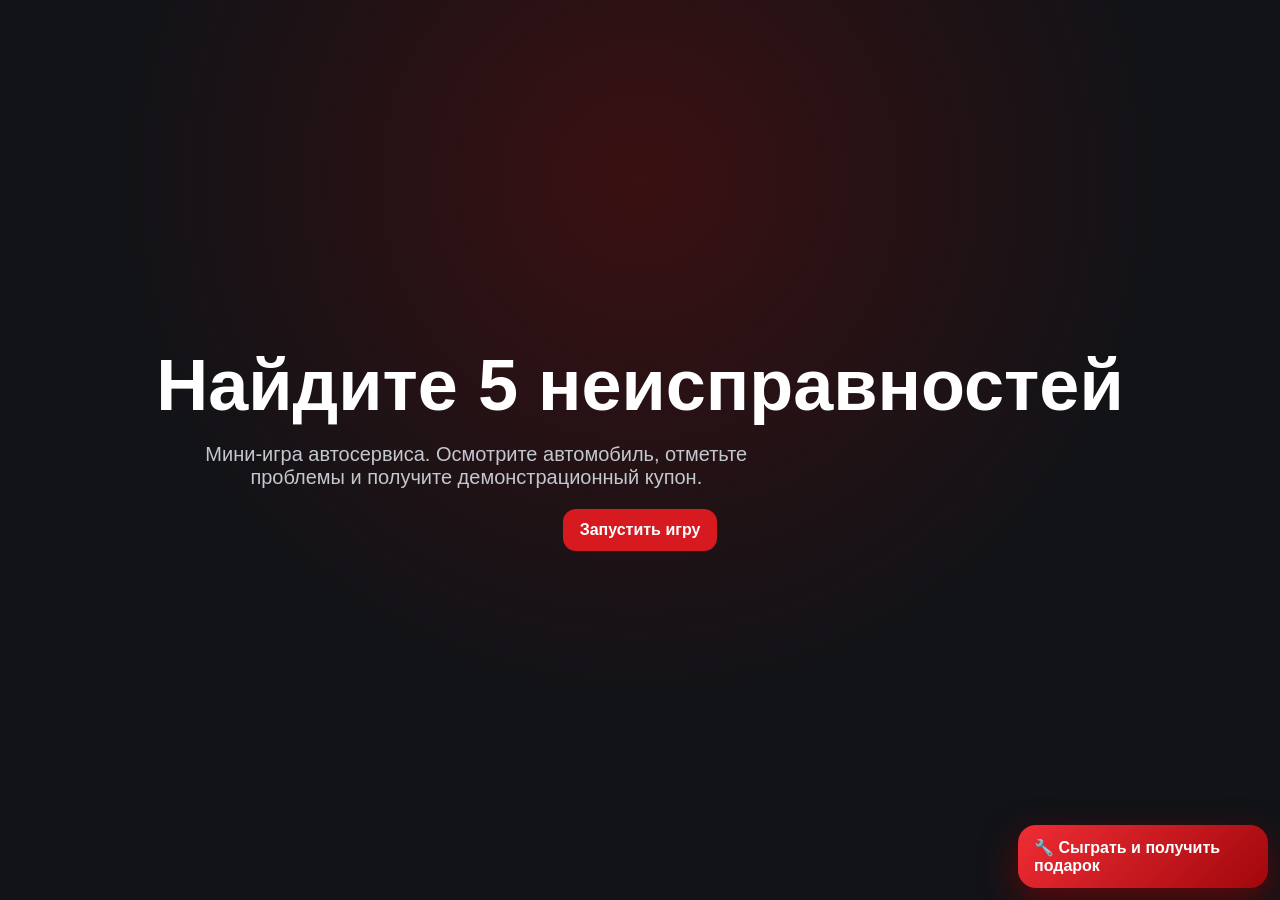
<file: gsa-game-demo/index.html>
<!doctype html>
<html lang="ru">
<head>
<meta charset="utf-8">
<meta name="viewport" content="width=device-width,initial-scale=1,viewport-fit=cover">
<title>ГСА - Найдите 5 неисправностей</title>
<style>
:root{--red:#d71920;--dark:#17191d;--panel:#23262b;--green:#39d98a;--yellow:#ffd45c;--muted:#c3c7ce}*{box-sizing:border-box}html,body{margin:0;min-height:100%;font-family:Arial,sans-serif}body{background:#111317;color:#fff}button{font:inherit;cursor:pointer}.landing{min-height:100vh;display:grid;place-items:center;padding:24px;text-align:center;background:radial-gradient(circle at 50% 20%,#3a1012,#111317 55%)}.landing h1{font-size:clamp(34px,8vw,72px);line-height:1.02;margin:0 0 14px}.landing p{max-width:640px;color:var(--muted);font-size:clamp(15px,2.5vw,20px)}.btn{border:0;border-radius:13px;padding:12px 17px;font-weight:800}.btn-red{background:var(--red);color:#fff}.btn-dark{background:#31353c;color:#fff;border:1px solid #535862}.badge{position:fixed;right:12px;bottom:12px;z-index:5;max-width:250px;border:0;border-radius:18px;padding:13px 16px;background:linear-gradient(135deg,#f02d35,#a0070c);box-shadow:0 14px 36px #8f000099;color:#fff;font-weight:800;text-align:left;animation:pulse 3s infinite}@keyframes pulse{50%{transform:translateY(-4px)}}.modal{position:fixed;inset:0;z-index:20;display:none;background:#000e;padding:10px}.modal.on{display:grid;place-items:center}.box{width:min(1180px,100%);max-height:calc(100dvh - 20px);overflow:hidden;display:flex;flex-direction:column;background:#202226;border-radius:18px;box-shadow:0 18px 50px #000b}.head{display:flex;align-items:center;gap:10px;padding:10px 12px;background:var(--dark);border-bottom:1px solid #34373d}.brand{font-weight:800;line-height:1.18}.hud{margin-left:auto;display:flex;align-items:center;gap:6px;flex-wrap:wrap;justify-content:flex-end}.pill{padding:7px 9px;border-radius:10px;background:#2d3137;font-weight:800;white-space:nowrap}.pill.low{background:#a90d13}.close{width:38px;height:38px;border:0;border-radius:11px;background:#30343a;color:#fff;font-size:22px}.tools{display:flex;align-items:center;gap:7px;padding:7px 10px;border-bottom:1px solid #34373d}.status{margin-left:auto;color:var(--muted);font-size:12px;text-align:right}.status.ok{color:#8ce7af}.scene-wrap{position:relative;flex:1;min-height:0;margin:8px;overflow:hidden;border:1px solid #3d4149;border-radius:14px;background:#08090b}.scene{position:relative;width:100%;height:100%;min-height:430px}.scene svg{position:absolute;inset:0;width:100%;height:100%;display:block}.hot{fill:#fff0;stroke:#fff0;stroke-width:8;cursor:pointer}.ring{fill:none;stroke:var(--green);stroke-width:10;opacity:0;pointer-events:none;filter:drop-shadow(0 0 6px #39d98a)}.ring.on{opacity:1}.ring.hint{opacity:1;stroke:var(--yellow);animation:hint .8s ease-in-out 2}@keyframes hint{50%{stroke-width:18}}.wrong{stroke:#ff4c55;stroke-width:10;stroke-linecap:round}.cover,.finish{position:absolute;inset:0;z-index:12;display:grid;place-items:center;padding:16px;background:#000b}.finish{display:none}.card{width:min(500px,94%);padding:22px;border-radius:18px;background:var(--panel);box-shadow:0 15px 40px #000b;text-align:center}.card h2{margin:0 0 8px}.card p{margin:0 0 16px;color:#c7cbd1;line-height:1.45}.coupon{margin:10px 0 16px;color:#ff5b62;font-size:28px;font-weight:900;letter-spacing:2px}.actions{display:flex;gap:8px;justify-content:center;flex-wrap:wrap}.toast{position:absolute;left:12px;bottom:12px;z-index:14;display:none;max-width:calc(100% - 24px);padding:11px 13px;border-radius:12px;background:#15171bf2;box-shadow:0 10px 25px #000a}.toast.on{display:block}.toast b{display:block;margin-bottom:3px}.toast span{color:#c6cbd2;font-size:13px}
@media(max-width:700px){.modal{padding:0}.box{width:100%;height:100dvh;max-height:100dvh;border-radius:0}.head{padding:7px 8px}.brand{max-width:104px;font-size:11px}.hud{gap:4px}.pill{padding:6px;font-size:10.5px}.close{width:34px;height:34px}.tools{padding:5px 7px}.tools .btn{padding:7px 9px;font-size:11px}.status{max-width:130px;font-size:10px;line-height:1.15}.scene-wrap{margin:6px}.scene{min-height:0;height:calc(100dvh - 100px)}.cover,.finish{position:fixed;inset:0;z-index:50}.card{width:min(92vw,430px);padding:19px 14px}.toast{position:fixed;left:50%;bottom:14px;width:min(92vw,480px);max-width:none;transform:translateX(-50%)}.badge{right:8px;bottom:8px;max-width:215px;font-size:13px}}
</style>
</head>
<body>
<main class="landing"><div><h1>Найдите 5 неисправностей</h1><p>Мини-игра автосервиса. Осмотрите автомобиль, отметьте проблемы и получите демонстрационный купон.</p><button class="btn btn-red" id="open">Запустить игру</button></div></main>
<button class="badge" id="badge">🔧 Сыграть и получить подарок</button>
<div class="modal" id="modal" aria-hidden="true"><div class="box">
<div class="head"><div class="brand">Гараж Счастливого Автомобиля</div><div class="hud"><span class="pill">Найдено: <b id="count">0</b>/5</span><span class="pill" id="timerPill">Осталось: <b id="timer">01:30</b></span><button class="close" id="close" aria-label="Закрыть">×</button></div></div>
<div class="tools"><button class="btn btn-dark" id="hint">Подсказка</button><button class="btn btn-dark" id="sound">🔊 Звук</button><div class="status ok" id="status">Самостоятельный файл загружен</div></div>
<div class="scene-wrap"><div class="scene">
<svg id="map" viewBox="0 0 1200 675" role="img" aria-label="Красный автомобиль в автосервисе">
<defs><linearGradient id="bg" x1="0" y1="0" x2="0" y2="1"><stop stop-color="#363b42"/><stop offset="1" stop-color="#111419"/></linearGradient><linearGradient id="car" x1="0" y1="0" x2="1" y2="1"><stop stop-color="#f23b42"/><stop offset=".55" stop-color="#be1016"/><stop offset="1" stop-color="#72070b"/></linearGradient><radialGradient id="wheel"><stop stop-color="#30343a"/><stop offset=".55" stop-color="#141619"/><stop offset="1" stop-color="#050607"/></radialGradient><filter id="shadow"><feDropShadow dx="0" dy="12" stdDeviation="14" flood-opacity=".65"/></filter></defs>
<rect width="1200" height="675" fill="url(#bg)"/><rect y="520" width="1200" height="155" fill="#15181c"/><path d="M0 520H1200" stroke="#656b73" stroke-width="3"/><g opacity=".35" stroke="#9ba2aa" stroke-width="5"><path d="M115 0v520M1085 0v520M0 120h1200M0 260h1200"/></g><g fill="#d7d9dd" opacity=".85"><rect x="60" y="66" width="230" height="30" rx="8"/><rect x="455" y="66" width="290" height="30" rx="8"/><rect x="910" y="66" width="230" height="30" rx="8"/></g>
<g filter="url(#shadow)"><path d="M185 420c20-95 72-172 162-214 59-28 136-39 252-35 143 5 258 30 347 99l94 74c35 28 53 57 58 94l5 42H138l8-37c6-14 18-20 39-23z" fill="url(#car)" stroke="#ff646a" stroke-width="5"/><path d="M375 215c58-22 130-31 224-28 99 4 184 20 254 55l56 42H319l56-69z" fill="#11171d" stroke="#b7c5d0" stroke-width="4"/><path d="M576 187v97M323 284h587" stroke="#6f7c87" stroke-width="4"/><path d="M185 419h913" stroke="#5d090d" stroke-width="10"/><path d="M266 454h725" stroke="#46070a" stroke-width="15"/><path d="M934 326h130l30 44-150 7z" fill="#f6f8fa" opacity=".88"/><path d="M161 383h103l-19 57h-99z" fill="#ffe9a6"/><circle cx="343" cy="466" r="110" fill="url(#wheel)" stroke="#454a51" stroke-width="8"/><circle cx="343" cy="466" r="55" fill="#77808a"/><circle cx="343" cy="466" r="19" fill="#23272d"/><circle cx="912" cy="466" r="110" fill="url(#wheel)" stroke="#454a51" stroke-width="8"/><circle cx="912" cy="466" r="55" fill="#77808a"/><circle cx="912" cy="466" r="19" fill="#23272d"/></g>
<g id="clues"><path d="M319 375l18 18-12 17 22 16" fill="none" stroke="#e8eaed" stroke-width="7"/><path d="M520 191l24 22-21 17 34 28" fill="none" stroke="#e8eaed" stroke-width="5"/><path d="M270 485q68 24 145 0" fill="none" stroke="#cfd3d8" stroke-width="9" stroke-dasharray="18 11"/><path d="M695 472h150l-32 23H684z" fill="#6b340e" opacity=".9"/><path d="M1000 487h128" stroke="#bfc4cb" stroke-width="18" stroke-linecap="round"/><path d="M1052 480l22 24" stroke="#111" stroke-width="8"/><ellipse cx="620" cy="592" rx="108" ry="30" fill="#060707" opacity=".9"/><ellipse cx="620" cy="585" rx="70" ry="15" fill="#4a1115" opacity=".75"/></g>
<ellipse class="hot" data-id="tire" cx="343" cy="466" rx="108" ry="110" tabindex="0"/><ellipse class="ring" data-ring="tire" cx="343" cy="466" rx="118" ry="120"/>
<ellipse class="hot" data-id="glass" cx="528" cy="227" rx="90" ry="63" tabindex="0"/><ellipse class="ring" data-ring="glass" cx="528" cy="227" rx="100" ry="73"/>
<ellipse class="hot" data-id="rust" cx="760" cy="478" rx="105" ry="42" tabindex="0"/><ellipse class="ring" data-ring="rust" cx="760" cy="478" rx="116" ry="52"/>
<ellipse class="hot" data-id="exhaust" cx="1058" cy="492" rx="95" ry="50" tabindex="0"/><ellipse class="ring" data-ring="exhaust" cx="1058" cy="492" rx="105" ry="60"/>
<ellipse class="hot" data-id="fluid" cx="620" cy="588" rx="118" ry="48" tabindex="0"/><ellipse class="ring" data-ring="fluid" cx="620" cy="588" rx="128" ry="58"/>
</svg>
<div class="toast" id="toast"><b id="toastTitle"></b><span id="toastText"></span></div>
<div class="cover" id="cover"><div class="card"><h2>Проведите диагностику</h2><p>Найдите 5 неисправностей за 90 секунд. Нажимайте на подозрительные места автомобиля.</p><button class="btn btn-red" id="start">Начать диагностику</button></div></div>
<div class="finish" id="finish"><div class="card"><h2>Все неисправности найдены</h2><p>Первый уровень пройден.</p><div class="coupon">GSA-300</div><div class="actions"><button class="btn btn-red" id="copy">Скопировать купон</button><button class="btn btn-dark" id="again">Пройти ещё раз</button></div></div></div>
</div></div></div></div>
<script>
(()=>{const $=s=>document.querySelector(s),$$=s=>document.querySelectorAll(s),D={tire:['Изношенная шина','Износ протектора ухудшает сцепление и увеличивает тормозной путь.'],glass:['Трещина на стекле','Повреждение может увеличиваться и ухудшать обзор.'],rust:['Коррозия порога','Ржавчину важно остановить до разрушения металла.'],exhaust:['Повреждённый глушитель','Трещина вызывает шум и утечку выхлопных газов.'],fluid:['Утечка жидкости','Пятно под автомобилем требует диагностики.']};let found=new Set(),sec=90,int=null,play=false,h=0,ctx=null;const modal=$('#modal'),cover=$('#cover'),finish=$('#finish'),timer=$('#timer'),pill=$('#timerPill'),count=$('#count'),toast=$('#toast'),map=$('#map');function open(){modal.classList.add('on');document.body.style.overflow='hidden'}function close(){modal.classList.remove('on');document.body.style.overflow='';stop();play=false}$('#open').onclick=$('#badge').onclick=open;$('#close').onclick=close;document.addEventListener('keydown',e=>{if(e.key==='Escape')close()});function fmt(n){return String(n/60|0).padStart(2,'0')+':'+String(n%60).padStart(2,'0')}function upd(){timer.textContent=fmt(sec);pill.classList.toggle('low',sec<=15)}function stop(){if(int){clearInterval(int);int=null}}async function audio(){const AC=window.AudioContext||window.webkitAudioContext;if(!ctx)ctx=new AC();if(ctx.state==='suspended')await ctx.resume()}function tone(f,d,t='triangle',v=.22,delay=0){const n=ctx.currentTime+delay,o=ctx.createOscillator(),g=ctx.createGain();o.type=t;o.frequency.value=f;g.gain.setValueAtTime(.0001,n);g.gain.exponentialRampToValueAtTime(v,n+.01);g.gain.exponentialRampToValueAtTime(.0001,n+d);o.connect(g);g.connect(ctx.destination);o.start(n);o.stop(n+d+.03)}async function sound(k){try{await audio();if(k==='ok'){tone(740,.13);tone(990,.14,'triangle',.26,.11);tone(1320,.18,'triangle',.22,.23);navigator.vibrate?.(45)}else if(k==='bad'){tone(220,.18,'square');tone(150,.23,'sawtooth',.18,.08);navigator.vibrate?.([60,35,60])}else{tone(520,.1);tone(660,.1,'triangle',.22,.1);tone(780,.14,'triangle',.22,.2)}}catch{}}function note(a,b){$('#toastTitle').textContent=a;$('#toastText').textContent=b;toast.classList.add('on');clearTimeout(note.t);note.t=setTimeout(()=>toast.classList.remove('on'),2500)}function reset(){found.clear();count.textContent='0';$$('.ring').forEach(x=>x.classList.remove('on','hint'));$$('.wrong').forEach(x=>x.remove());finish.style.display='none'}function start(){stop();reset();sec=90;upd();play=true;cover.style.display='none';sound('start');int=setInterval(()=>{if(sec>0){sec--;upd();if(!sec){stop();note('Время вышло','Можно продолжить поиск без таймера.')}}},1000)}$('#start').onclick=$('#again').onclick=start;$('#sound').onclick=()=>{sound('start');$('#status').textContent='Проверочный звук воспроизведён'};function hit(id){if(!play||found.has(id))return;found.add(id);$('[data-ring="'+id+'"]').classList.add('on');count.textContent=found.size;sound('ok');note(...D[id]);if(found.size===5){play=false;stop();setTimeout(()=>finish.style.display='grid',350)}}$$('.hot').forEach(el=>{el.addEventListener('click',e=>{e.stopPropagation();hit(el.dataset.id)});el.addEventListener('keydown',e=>{if(e.key==='Enter'||e.key===' '){e.preventDefault();hit(el.dataset.id)}})});$('#hint').onclick=()=>{if(!play)return;const left=Object.keys(D).filter(x=>!found.has(x));if(!left.length)return;const id=left[h++%left.length],r=$('[data-ring="'+id+'"]');r.classList.add('hint');setTimeout(()=>r.classList.remove('hint'),1700);note('Подсказка',D[id][0])};map.addEventListener('click',e=>{if(!play||e.target.classList.contains('hot'))return;const p=map.createSVGPoint();p.x=e.clientX;p.y=e.clientY;const q=p.matrixTransform(map.getScreenCTM().inverse()),ns='http://www.w3.org/2000/svg',g=document.createElementNS(ns,'g');for(const d of [[-14,-14,14,14],[14,-14,-14,14]]){const l=document.createElementNS(ns,'line');l.classList.add('wrong');l.setAttribute('x1',q.x+d[0]);l.setAttribute('y1',q.y+d[1]);l.setAttribute('x2',q.x+d[2]);l.setAttribute('y2',q.y+d[3]);g.appendChild(l)}map.appendChild(g);setTimeout(()=>g.remove(),650);sound('bad');note('Мимо','Здесь всё в порядке. Посмотрите внимательнее.')});$('#copy').onclick=async e=>{try{await navigator.clipboard.writeText('GSA-300');e.target.textContent='Код скопирован'}catch{e.target.textContent='GSA-300'}};upd()})();
</script>
</body></html>
</file>
